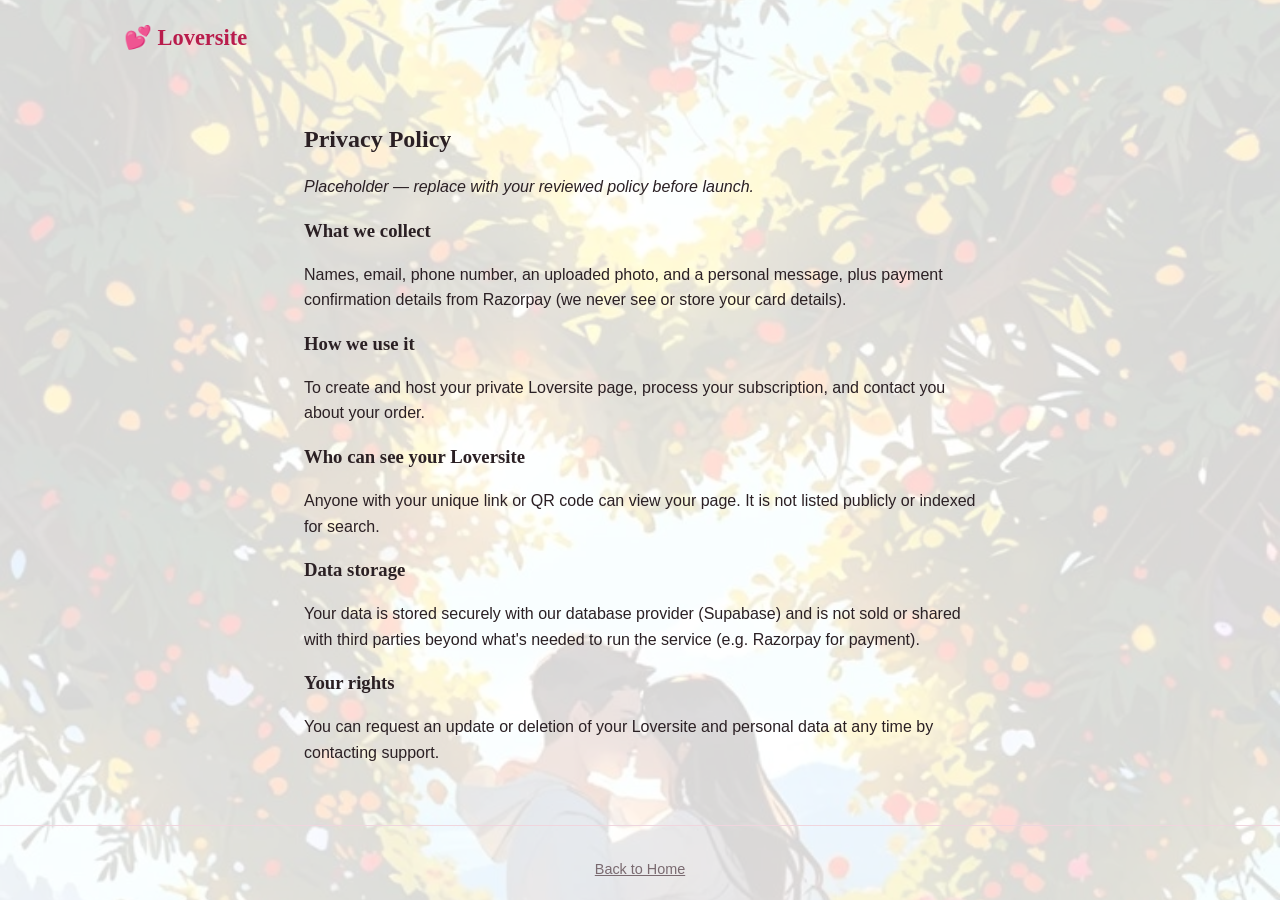
<file: legal/privacy.html>
<!doctype html>
<html lang="en">
<head>
  <meta charset="UTF-8" />
  <meta name="viewport" content="width=device-width, initial-scale=1.0" />
  <title>Privacy Policy — QR Keychain Loversite</title>
  <link rel="stylesheet" href="../assets/css/style.css" />
</head>
<body>
  <nav class="nav container">
    <a class="nav__logo" href="../index.html">💕 Loversite</a>
  </nav>
  <section class="section container" style="max-width: 720px;">
    <h1>Privacy Policy</h1>
    <p><em>Placeholder — replace with your reviewed policy before launch.</em></p>
    <h3>What we collect</h3>
    <p>Names, email, phone number, an uploaded photo, and a personal message, plus payment confirmation details from Razorpay (we never see or store your card details).</p>
    <h3>How we use it</h3>
    <p>To create and host your private Loversite page, process your subscription, and contact you about your order.</p>
    <h3>Who can see your Loversite</h3>
    <p>Anyone with your unique link or QR code can view your page. It is not listed publicly or indexed for search.</p>
    <h3>Data storage</h3>
    <p>Your data is stored securely with our database provider (Supabase) and is not sold or shared with third parties beyond what's needed to run the service (e.g. Razorpay for payment).</p>
    <h3>Your rights</h3>
    <p>You can request an update or deletion of your Loversite and personal data at any time by contacting support.</p>
  </section>
  <footer class="footer"><a href="../index.html">Back to Home</a></footer>
</body>
</html>
</file>
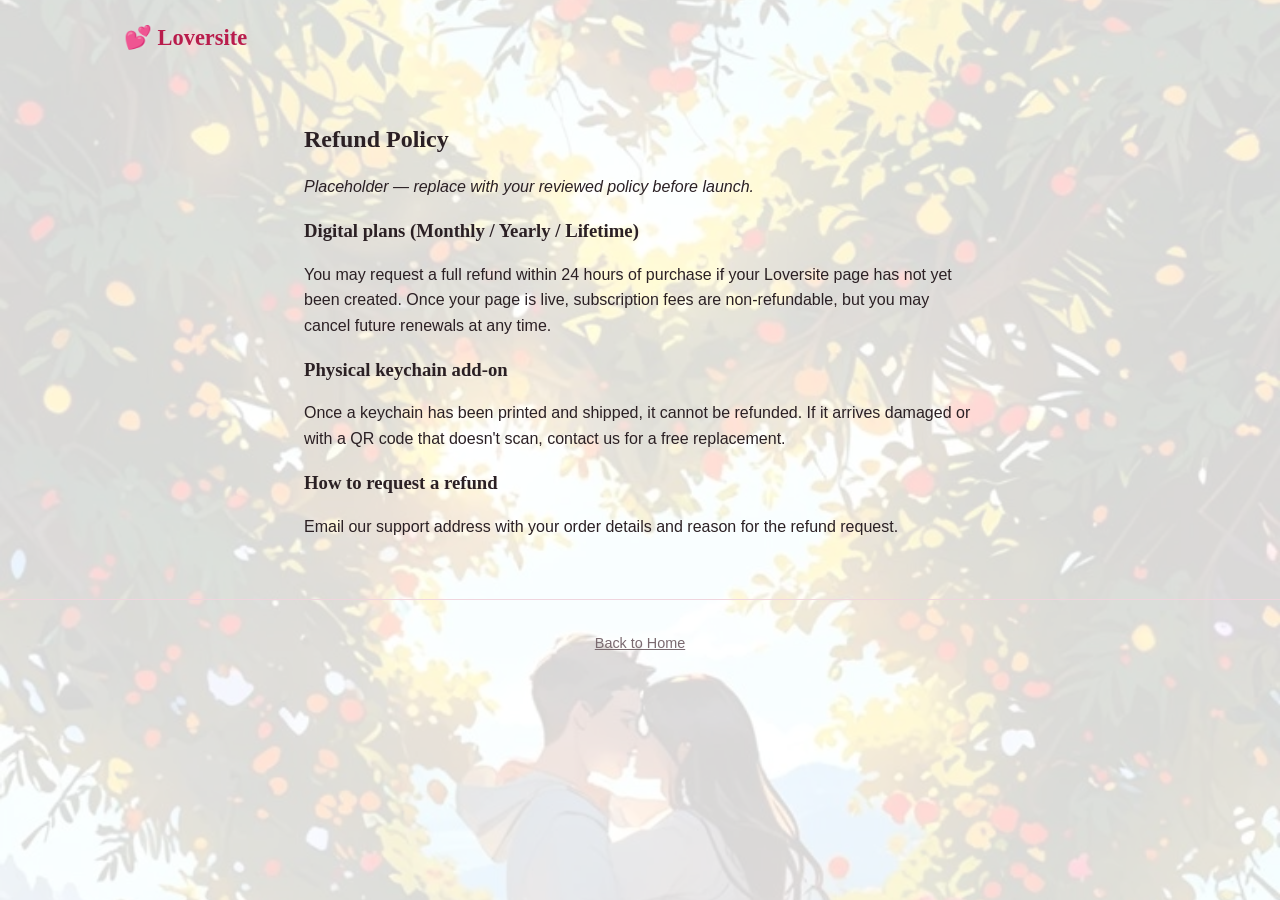
<file: legal/refund.html>
<!doctype html>
<html lang="en">
<head>
  <meta charset="UTF-8" />
  <meta name="viewport" content="width=device-width, initial-scale=1.0" />
  <title>Refund Policy — QR Keychain Loversite</title>
  <link rel="stylesheet" href="../assets/css/style.css" />
</head>
<body>
  <nav class="nav container">
    <a class="nav__logo" href="../index.html">💕 Loversite</a>
  </nav>
  <section class="section container" style="max-width: 720px;">
    <h1>Refund Policy</h1>
    <p><em>Placeholder — replace with your reviewed policy before launch.</em></p>
    <h3>Digital plans (Monthly / Yearly / Lifetime)</h3>
    <p>You may request a full refund within 24 hours of purchase if your Loversite page has not yet been created. Once your page is live, subscription fees are non-refundable, but you may cancel future renewals at any time.</p>
    <h3>Physical keychain add-on</h3>
    <p>Once a keychain has been printed and shipped, it cannot be refunded. If it arrives damaged or with a QR code that doesn't scan, contact us for a free replacement.</p>
    <h3>How to request a refund</h3>
    <p>Email our support address with your order details and reason for the refund request.</p>
  </section>
  <footer class="footer"><a href="../index.html">Back to Home</a></footer>
</body>
</html>
</file>
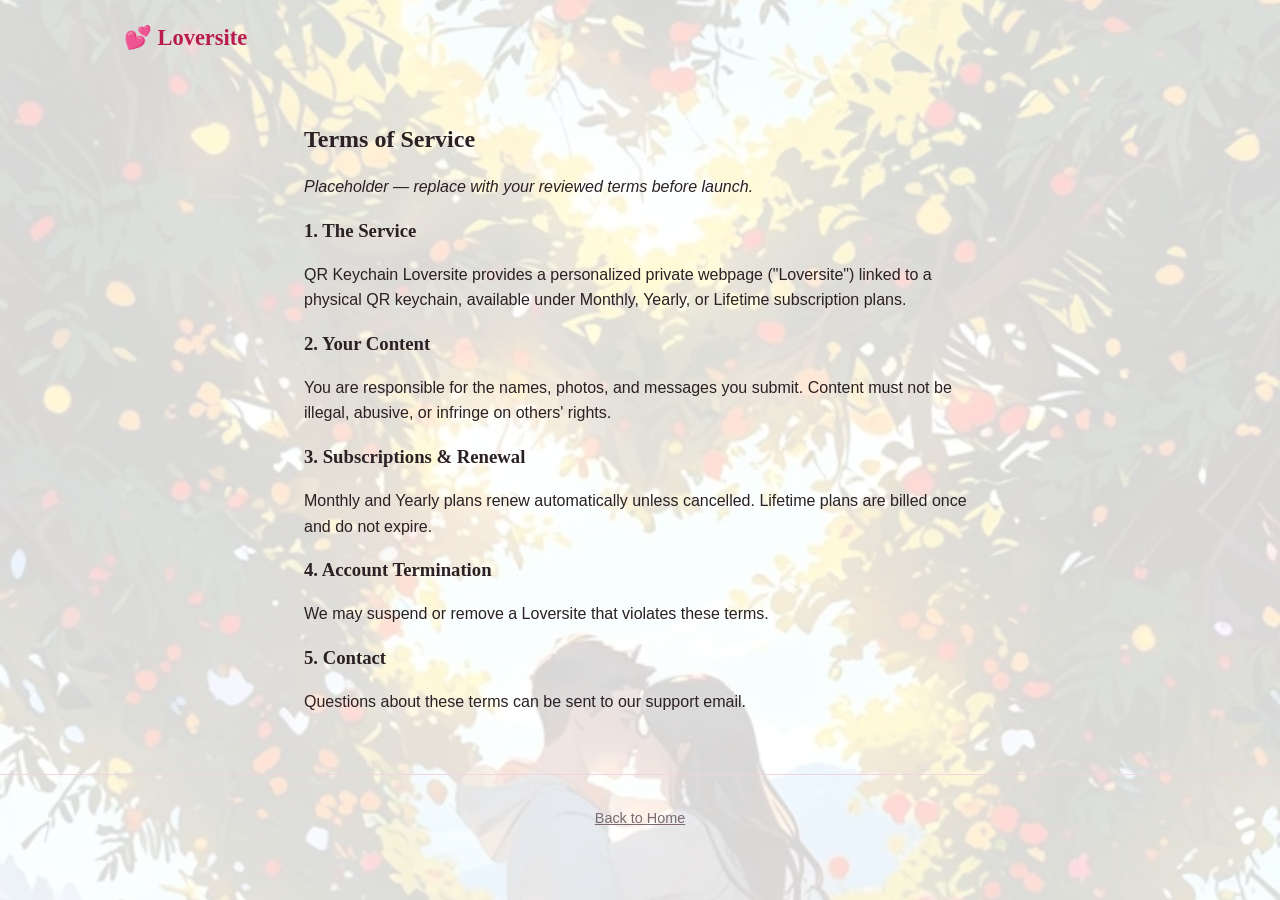
<file: legal/terms.html>
<!doctype html>
<html lang="en">
<head>
  <meta charset="UTF-8" />
  <meta name="viewport" content="width=device-width, initial-scale=1.0" />
  <title>Terms of Service — QR Keychain Loversite</title>
  <link rel="stylesheet" href="../assets/css/style.css" />
</head>
<body>
  <nav class="nav container">
    <a class="nav__logo" href="../index.html">💕 Loversite</a>
  </nav>
  <section class="section container" style="max-width: 720px;">
    <h1>Terms of Service</h1>
    <p><em>Placeholder — replace with your reviewed terms before launch.</em></p>
    <h3>1. The Service</h3>
    <p>QR Keychain Loversite provides a personalized private webpage ("Loversite") linked to a physical QR keychain, available under Monthly, Yearly, or Lifetime subscription plans.</p>
    <h3>2. Your Content</h3>
    <p>You are responsible for the names, photos, and messages you submit. Content must not be illegal, abusive, or infringe on others' rights.</p>
    <h3>3. Subscriptions & Renewal</h3>
    <p>Monthly and Yearly plans renew automatically unless cancelled. Lifetime plans are billed once and do not expire.</p>
    <h3>4. Account Termination</h3>
    <p>We may suspend or remove a Loversite that violates these terms.</p>
    <h3>5. Contact</h3>
    <p>Questions about these terms can be sent to our support email.</p>
  </section>
  <footer class="footer"><a href="../index.html">Back to Home</a></footer>
</body>
</html>
</file>
<file: assets/css/style.css>
:root {
  --color-primary: #e0245e;
  --color-primary-dark: #b91c4c;
  --color-pink: #ffe4ec;
  --color-gold: #d4a537;
  --color-white: #ffffff;
  --color-text: #2b2024;
  --color-muted: #7a6a70;
  --color-border: #f0d5de;
  --shadow-soft: 0 10px 30px rgba(224, 36, 94, 0.12);
  --radius: 16px;
  --font-heading: "Playfair Display", Georgia, "Times New Roman", serif;
  --font-body: "Poppins", "Segoe UI", sans-serif;
  --font-display: "Anton", "Poppins", "Segoe UI", sans-serif;
}

* {
  box-sizing: border-box;
}

html {
  scroll-behavior: smooth;
}

body {
  position: relative;
  margin: 0;
  font-family: var(--font-body);
  color: var(--color-text);
  background: var(--color-white);
  line-height: 1.6;
  overflow-x: hidden;
}

/* Faint sitewide watermark of the hero photo so it reads as one consistent
   backdrop behind every section, not just the hero. */
body::before {
  content: "";
  position: fixed;
  inset: 0;
  z-index: -1;
  background-image: url("../images/hero-couple.webp");
  background-size: cover;
  background-position: center 20%;
  background-attachment: fixed;
  opacity: 0.16;
}

/* ===== Ambient leaves/flowers drifting over the whole page ===== */
.ambient-particles {
  position: fixed;
  inset: 0;
  z-index: -1;
  overflow: hidden;
  pointer-events: none;
}

.ambient-leaf {
  position: absolute;
  font-size: 1.4rem;
  opacity: 0.55;
  will-change: transform;
  filter: drop-shadow(0 6px 8px rgba(43, 32, 36, 0.15));
}

.ambient-leaf:nth-child(1) { top: 8%; left: 6%; }
.ambient-leaf:nth-child(2) { top: 22%; left: 88%; font-size: 1.6rem; }
.ambient-leaf:nth-child(3) { top: 40%; left: 14%; font-size: 1.2rem; }
.ambient-leaf:nth-child(4) { top: 58%; left: 92%; font-size: 1.5rem; }
.ambient-leaf:nth-child(5) { top: 74%; left: 4%; font-size: 1.3rem; }
.ambient-leaf:nth-child(6) { top: 88%; left: 80%; font-size: 1.4rem; }
.ambient-leaf:nth-child(7) { top: 33%; left: 50%; font-size: 1.1rem; }
.ambient-leaf:nth-child(8) { top: 66%; left: 60%; font-size: 1.3rem; }

@media (max-width: 640px) {
  .ambient-leaf:nth-child(7),
  .ambient-leaf:nth-child(8) {
    display: none;
  }
}

@media (prefers-reduced-motion: reduce) {
  html {
    scroll-behavior: auto;
  }
  .reveal {
    opacity: 1 !important;
    transform: none !important;
    transition: none !important;
  }
  .mockup-card.loversite__card,
  .mockup-card__particles span,
  .bento-card,
  .bento-card__particles span,
  .step,
  .step__particles span {
    animation: none !important;
  }
}

/* ===== Scroll progress bar ===== */
.scroll-progress {
  position: fixed;
  top: 0;
  left: 0;
  height: 3px;
  width: 0%;
  background: linear-gradient(90deg, var(--color-primary), var(--color-gold));
  z-index: 1000;
  transition: width 0.1s linear;
}

/* ===== Scroll reveal (3D tilt-up) ===== */
.reveal {
  opacity: 0;
  transform: perspective(1000px) translateY(28px) rotateX(-10deg);
  transform-origin: center bottom;
  transition: opacity 0.7s ease, transform 0.7s ease;
  transition-delay: var(--reveal-delay, 0ms);
}

.reveal.is-visible {
  opacity: 1;
  transform: perspective(1000px) translateY(0) rotateX(0deg);
}

h1, h2, h3 {
  font-family: var(--font-heading);
  margin: 0 0 0.5em;
}

a {
  color: var(--color-primary);
}

img {
  max-width: 100%;
  display: block;
}

.container {
  max-width: 1080px;
  margin: 0 auto;
  padding: 0 24px;
}

/* ===== Nav ===== */
.nav {
  display: flex;
  align-items: center;
  justify-content: space-between;
  flex-wrap: wrap;
  gap: 12px;
  padding: 20px 24px;
}

/* ===== Floating pill nav (index.html) ===== */
.pill-nav {
  position: fixed;
  top: 18px;
  left: 50%;
  transform: translateX(-50%);
  z-index: 900;
  display: flex;
  align-items: center;
  gap: 6px;
  background: rgba(255, 255, 255, 0.9);
  backdrop-filter: blur(12px);
  border-radius: 999px;
  padding: 8px 8px 8px 18px;
  box-shadow: 0 10px 30px rgba(43, 32, 36, 0.12);
  transition: box-shadow 0.3s ease, padding 0.3s ease, background 0.3s ease;
  max-width: calc(100vw - 24px);
}

.pill-nav.nav--scrolled {
  box-shadow: 0 14px 40px rgba(43, 32, 36, 0.2);
  background: rgba(255, 255, 255, 0.98);
}

.pill-nav__logo {
  font-size: 1.3rem;
  text-decoration: none;
  margin-right: 6px;
}

.pill-nav__links {
  display: flex;
  gap: 4px;
  align-items: center;
}

.pill-nav__links a {
  text-decoration: none;
  color: var(--color-text);
  font-weight: 600;
  font-size: 0.88rem;
  padding: 8px 14px;
  border-radius: 999px;
  transition: background 0.2s ease, color 0.2s ease;
  white-space: nowrap;
}

.pill-nav__links a:hover {
  background: var(--color-pink);
  color: var(--color-primary-dark);
}

.pill-nav__cta {
  margin-left: 4px;
  white-space: nowrap;
}

@media (max-width: 640px) {
  .pill-nav__links a {
    padding: 8px 9px;
    font-size: 0.78rem;
  }
  .pill-nav {
    padding: 6px 6px 6px 14px;
    gap: 2px;
  }
}

@media (max-width: 460px) {
  .pill-nav__links a:nth-child(2) {
    display: none;
  }
}

@media (max-width: 380px) {
  .pill-nav__links {
    display: none;
  }
}

/* ===== Minimal back nav (order form / checkout-style pages) =====
   One merged pill (back arrow + logo together, not two separate circles),
   sharing a row with the page's eyebrow badge. */
.hero-topbar {
  position: fixed;
  top: 18px;
  left: 0;
  right: 0;
  z-index: 900;
  display: grid;
  grid-template-columns: 1fr auto 1fr;
  align-items: center;
  padding: 0 18px;
}

.hero-topbar .back-nav {
  justify-self: start;
}

.hero-topbar .eyebrow {
  justify-self: center;
  margin-bottom: 0;
}

.back-nav {
  display: flex;
  align-items: center;
  gap: 2px;
  padding: 6px;
  border-radius: 999px;
  background: rgba(255, 255, 255, 0.9);
  backdrop-filter: blur(12px);
  box-shadow: 0 10px 30px rgba(43, 32, 36, 0.12);
  transition: box-shadow 0.3s ease, background 0.3s ease;
}

.back-nav.nav--scrolled {
  background: rgba(255, 255, 255, 0.98);
  box-shadow: 0 14px 34px rgba(43, 32, 36, 0.2);
}

.back-nav__btn {
  width: 36px;
  height: 36px;
  border-radius: 50%;
  display: flex;
  align-items: center;
  justify-content: center;
  text-decoration: none;
  transition: background 0.2s ease;
}

.back-nav__btn:hover {
  background: var(--color-pink);
}

.back-nav__arrow {
  font-size: 1.1rem;
  color: var(--color-primary-dark);
  font-weight: 700;
}

.back-nav__logo {
  font-size: 1.05rem;
}

.nav__logo {
  font-family: var(--font-heading);
  font-size: 1.4rem;
  font-weight: 700;
  color: var(--color-primary-dark);
  text-decoration: none;
}

.nav__links {
  display: flex;
  flex-wrap: wrap;
  gap: 24px;
  align-items: center;
}

.nav__links a {
  text-decoration: none;
  color: var(--color-text);
  font-weight: 500;
}

.btn-sm {
  padding: 10px 20px;
  font-size: 0.9rem;
}

/* ===== Buttons ===== */
.btn {
  display: inline-block;
  padding: 14px 28px;
  border-radius: 999px;
  border: none;
  font-weight: 600;
  font-size: 1rem;
  cursor: pointer;
  text-decoration: none;
  transition: transform 0.15s ease, box-shadow 0.15s ease;
}

.btn-primary {
  background: var(--color-primary);
  color: var(--color-white);
  box-shadow: var(--shadow-soft);
}

.btn-primary:hover {
  transform: translateY(-2px);
  box-shadow: 0 14px 34px rgba(224, 36, 94, 0.2);
}

.btn-outline {
  background: transparent;
  color: var(--color-primary-dark);
  border: 2px solid var(--color-primary);
}

.btn-block {
  width: 100%;
  text-align: center;
}

/* ===== Hero ===== */
.hero {
  position: relative;
  padding: 110px 24px 40px;
  overflow: hidden;
  background: linear-gradient(180deg, var(--color-pink) 0%, var(--color-white) 45%, rgba(255, 255, 255, 0) 100%);
}

@media (max-width: 640px) {
  .hero {
    padding-top: 78px;
    padding-bottom: 24px;
  }
}

.hero__bg {
  position: absolute;
  inset: 0;
  background-image: url("../images/hero-couple.webp");
  background-size: cover;
  background-position: center 20%;
  opacity: 0.32;
  z-index: 0;
  mask-image: linear-gradient(180deg, #000 0%, #000 45%, transparent 100%);
  -webkit-mask-image: linear-gradient(180deg, #000 0%, #000 45%, transparent 100%);
}

.hero__scrim {
  position: absolute;
  inset: 0;
  z-index: 0;
  background: linear-gradient(90deg, var(--color-white) 0%, rgba(255, 255, 255, 0.75) 32%, rgba(255, 255, 255, 0.15) 60%, rgba(255, 228, 236, 0.05) 100%);
  mask-image: linear-gradient(180deg, #000 0%, #000 45%, transparent 100%);
  -webkit-mask-image: linear-gradient(180deg, #000 0%, #000 45%, transparent 100%);
}

.hero__leaves {
  position: absolute;
  inset: 0;
  z-index: 1;
  overflow: hidden;
  pointer-events: none;
}

.leaf {
  position: absolute;
  font-size: 1.6rem;
  opacity: 0.75;
  will-change: transform;
  filter: drop-shadow(0 6px 10px rgba(43, 32, 36, 0.15));
}

.leaf:nth-child(1) { top: 10%; left: 8%; font-size: 1.8rem; }
.leaf:nth-child(2) { top: 18%; left: 42%; font-size: 1.3rem; }
.leaf:nth-child(3) { top: 8%; left: 68%; font-size: 1.5rem; }
.leaf:nth-child(4) { top: 30%; left: 22%; font-size: 1.7rem; }
.leaf:nth-child(5) { top: 4%; left: 86%; font-size: 1.4rem; }
.leaf:nth-child(6) { top: 26%; left: 55%; font-size: 1.2rem; }

.hero__blob {
  position: absolute;
  border-radius: 50%;
  filter: blur(60px);
  opacity: 0.5;
  z-index: 0;
  animation: blobFloat 12s ease-in-out infinite;
}

.hero__blob--one {
  width: 340px;
  height: 340px;
  top: -80px;
  right: -60px;
  background: radial-gradient(circle, var(--color-gold), transparent 70%);
}

.hero__blob--two {
  width: 280px;
  height: 280px;
  top: 8%;
  left: -60px;
  background: radial-gradient(circle, var(--color-primary), transparent 70%);
  animation-delay: -6s;
}

@keyframes blobFloat {
  0%, 100% { transform: translate(0, 0) scale(1); }
  50% { transform: translate(20px, 30px) scale(1.08); }
}

.hero__grid {
  position: relative;
  z-index: 1;
  display: grid;
  grid-template-columns: 1.05fr 0.95fr;
  gap: 48px;
  align-items: center;
  padding-top: 32px;
}

.eyebrow {
  display: inline-block;
  background: rgba(224, 36, 94, 0.1);
  color: var(--color-primary-dark);
  padding: 6px 16px;
  border-radius: 999px;
  font-size: 0.82rem;
  font-weight: 600;
  margin-bottom: 16px;
}

.hero__copy h1 {
  font-family: var(--font-display);
  font-weight: 400;
  text-transform: uppercase;
  letter-spacing: 0.01em;
  line-height: 1.02;
  font-size: clamp(2.6rem, 6.5vw, 4.6rem);
  color: var(--color-primary-dark);
  text-align: left;
}

.text-gradient {
  background: linear-gradient(90deg, var(--color-primary), var(--color-gold));
  -webkit-background-clip: text;
  background-clip: text;
  color: transparent;
}

.hero__copy p {
  max-width: 480px;
  margin: 0 0 28px;
  color: var(--color-muted);
  font-size: 1.1rem;
  text-align: left;
}

.hero__actions {
  display: flex;
  gap: 16px;
  flex-wrap: wrap;
}

/* ===== Hero visual (phone + QR mockups) ===== */
.hero__visual {
  position: relative;
  display: flex;
  justify-content: center;
  align-items: center;
  min-height: 380px;
  perspective: 1400px;
}

.hero__visual-stage {
  position: relative;
  display: inline-block;
}

/* ===== Hanging QR keychain (the actual product) ===== */
.keychain {
  position: absolute;
  top: -34px;
  right: 6%;
  z-index: 3;
  display: flex;
  flex-direction: column;
  align-items: center;
  transform-origin: top center;
  perspective: 700px;
  will-change: transform;
}

.keychain__ring {
  width: 20px;
  height: 20px;
  border-radius: 50%;
  border: 4px solid #e4e7ec;
  background: linear-gradient(135deg, #fff, #b9c0cc);
  box-shadow: inset 0 1px 2px rgba(255, 255, 255, 0.9), 0 2px 4px rgba(0, 0, 0, 0.25);
}

.keychain__chain {
  width: 3px;
  height: 34px;
  margin-top: -2px;
  background: repeating-linear-gradient(180deg, #d9dee6 0 4px, #9aa2b1 4px 8px);
  border-radius: 2px;
}

.keychain__tag {
  width: 64px;
  height: 80px;
  padding: 6px;
  border-radius: 14px;
  background: linear-gradient(160deg, var(--color-gold), #b9862a);
  box-shadow: 0 14px 26px rgba(43, 32, 36, 0.35), inset 0 1px 1px rgba(255, 255, 255, 0.5);
  transform-style: preserve-3d;
}

.keychain__tag-inner {
  width: 100%;
  height: 100%;
  background: var(--color-white);
  border-radius: 9px;
  display: flex;
  flex-direction: column;
  align-items: center;
  justify-content: center;
  gap: 4px;
}

.keychain__qr {
  width: 30px;
  height: 30px;
  border-radius: 4px;
  overflow: hidden;
  background-color: #fff;
}

.keychain__qr canvas, .keychain__qr img {
  display: block;
  width: 100%;
  height: 100%;
}

@media (max-width: 640px) {
  .keychain {
    top: -26px;
    right: 4%;
  }
  .keychain__tag {
    width: 52px;
    height: 66px;
  }
  .keychain__qr {
    width: 24px;
    height: 24px;
  }
}

.mockup-phone {
  position: relative;
  width: min(280px, 72vw);
  background: #201017;
  border-radius: 36px;
  padding: 14px;
  box-shadow: 0 30px 60px rgba(43, 32, 36, 0.35);
  will-change: transform;
  transform-style: preserve-3d;
}

.mockup-phone__notch {
  width: 70px;
  height: 8px;
  border-radius: 999px;
  background: #000;
  margin: 0 auto 10px;
}

.mockup-card.loversite__card {
  position: relative;
  overflow: hidden;
  border-radius: 22px;
  padding: 28px 20px;
  box-shadow: none;
  background-image: url("../images/phone-screen-bg.webp");
  background-size: 135% 135%;
  background-position: center 40%;
  animation: mockupGlow 14s ease-in-out infinite;
}

.mockup-card.loversite__card::before {
  content: "";
  position: absolute;
  inset: 0;
  z-index: 0;
  background: linear-gradient(180deg, rgba(16, 10, 13, 0.55) 0%, rgba(16, 10, 13, 0.18) 35%, rgba(16, 10, 13, 0.65) 100%);
  pointer-events: none;
}

@keyframes mockupGlow {
  0%, 100% { background-position: 0% 0%; }
  50% { background-position: 60% 40%; }
}

.mockup-card__particles {
  position: absolute;
  inset: 0;
  z-index: 0;
  overflow: hidden;
  pointer-events: none;
}

.mockup-card__particles span {
  position: absolute;
  bottom: -10%;
  font-size: 0.8rem;
  color: var(--color-gold);
  opacity: 0;
  animation: mockupFloat 6s linear infinite;
}

.mockup-card__particles span:nth-child(1) { left: 12%; animation-delay: 0s; }
.mockup-card__particles span:nth-child(2) { left: 32%; font-size: 0.6rem; animation-delay: 1.2s; }
.mockup-card__particles span:nth-child(3) { left: 55%; animation-delay: 2.4s; }
.mockup-card__particles span:nth-child(4) { left: 74%; font-size: 0.65rem; animation-delay: 3.6s; }
.mockup-card__particles span:nth-child(5) { left: 90%; animation-delay: 4.8s; }

@keyframes mockupFloat {
  0% { transform: translateY(0) scale(0.8); opacity: 0; }
  15% { opacity: 0.9; }
  85% { opacity: 0.6; }
  100% { transform: translateY(-320px) scale(1.15); opacity: 0; }
}

.mockup-card__content {
  position: relative;
  z-index: 1;
}

.mockup-card__photo {
  width: 84px;
  height: 84px;
  border-radius: 50%;
  margin: 0 auto 16px;
  background: radial-gradient(circle, rgba(212, 165, 55, 0.35), rgba(224, 36, 94, 0.3));
  display: flex;
  align-items: center;
  justify-content: center;
  font-size: 2.2rem;
  border: 3px solid rgba(255, 255, 255, 0.2);
  box-shadow: 0 0 26px rgba(212, 165, 55, 0.35);
}

.mockup-card .loversite__names {
  font-family: var(--font-display);
  font-weight: 400;
  text-transform: uppercase;
  letter-spacing: 0.02em;
  font-size: 1.3rem;
  color: #fff;
}

.mockup-card .loversite__message {
  color: #d9c3ce;
}

.mockup-card .loversite__counter {
  background: rgba(212, 165, 55, 0.16);
  border: 1px solid rgba(212, 165, 55, 0.45);
  color: #f5d78a;
}

.hero__blob {
  will-change: transform;
}

.hero__scroll-cue {
  position: relative;
  z-index: 1;
  display: flex;
  flex-direction: column;
  align-items: center;
  gap: 8px;
  margin: 56px auto 0;
  color: var(--color-muted);
  font-size: 0.78rem;
  text-transform: uppercase;
  letter-spacing: 0.08em;
}

.hero__scroll-cue span {
  width: 1px;
  height: 32px;
  background: linear-gradient(180deg, var(--color-primary), transparent);
  animation: scrollCue 1.8s ease-in-out infinite;
}

@keyframes scrollCue {
  0% { transform: scaleY(0.4); opacity: 0.3; }
  50% { transform: scaleY(1); opacity: 1; }
  100% { transform: scaleY(0.4); opacity: 0.3; }
}

/* ===== Simple centered hero intro (order form, and any other page that
   wants the hero treatment without the two-column phone mockup layout) ===== */
.hero__intro {
  position: relative;
  z-index: 1;
  max-width: 640px;
  margin: 0 auto;
  text-align: center;
  padding-top: 20px;
}

.hero__intro h1 {
  font-family: var(--font-display);
  font-weight: 400;
  text-transform: uppercase;
  letter-spacing: 0.01em;
  line-height: 1.05;
  font-size: clamp(2rem, 5.5vw, 3.2rem);
  color: var(--color-primary-dark);
}

.hero__intro p {
  color: var(--color-muted);
  font-size: 1.05rem;
  margin: 0 auto;
}

@media (max-width: 860px) {
  .hero__grid {
    grid-template-columns: 1fr;
    text-align: center;
  }
  .hero__copy h1, .hero__copy p {
    text-align: center;
    margin-left: auto;
    margin-right: auto;
  }
  .hero__actions {
    justify-content: center;
  }
  .hero__visual {
    min-height: 320px;
    margin-top: 20px;
  }
}

@media (max-width: 640px) {
  .eyebrow {
    margin-bottom: 10px;
  }
  .hero__copy h1 {
    font-size: clamp(2.1rem, 9vw, 2.6rem);
  }
  .hero__copy p {
    margin-bottom: 18px;
    font-size: 1rem;
  }
  .hero__actions {
    gap: 10px;
  }
  .hero__trust {
    margin-top: 16px;
    gap: 12px;
    font-size: 0.78rem;
  }
  .hero__visual {
    min-height: 0;
    margin-top: 8px;
  }
  .hero__scroll-cue {
    margin-top: 28px;
  }
}

/* ===== Sections ===== */
.section {
  padding: 44px 24px;
}

@media (max-width: 640px) {
  .section {
    padding: 36px 20px;
  }
}

.section-title {
  text-align: center;
  margin-bottom: 28px;
}

@media (max-width: 640px) {
  .section-title {
    margin-bottom: 26px;
  }
}

.section-title h2 {
  font-family: var(--font-display);
  font-weight: 400;
  text-transform: uppercase;
  letter-spacing: 0.01em;
  color: var(--color-primary-dark);
  font-size: clamp(1.8rem, 4vw, 2.6rem);
}

.section-title p {
  color: var(--color-muted);
}

/* ===== How it works ===== */
.steps {
  display: grid;
  grid-template-columns: repeat(auto-fit, minmax(220px, 1fr));
  gap: 24px;
}

.step {
  position: relative;
  overflow: hidden;
  background: linear-gradient(135deg, #ffffff 40%, var(--color-pink) 100%);
  background-size: 220% 220%;
  animation: mockupGlow 11s ease-in-out infinite;
  border: 1px solid var(--color-border);
  border-radius: var(--radius);
  padding: 28px;
  text-align: center;
}

.step__particles {
  position: absolute;
  inset: 0;
  z-index: 0;
  overflow: hidden;
  pointer-events: none;
}

.step__particles span {
  position: absolute;
  bottom: -10%;
  font-size: 0.85rem;
  color: var(--color-primary);
  opacity: 0;
  animation: mockupFloat 8s linear infinite;
}

.step__particles span:nth-child(1) { left: 14%; animation-delay: 0s; }
.step__particles span:nth-child(2) { left: 48%; font-size: 0.65rem; animation-delay: 2s; }
.step__particles span:nth-child(3) { left: 78%; animation-delay: 4.2s; }

.step__icon, .step h3, .step p {
  position: relative;
  z-index: 1;
}

.step__icon {
  font-size: 2rem;
  margin-bottom: 12px;
}

/* ===== Bento showcase =====
   Earlier versions wrapped this section in a full-bleed colored block, but
   no amount of edge-fading fully hid the seam against the white sections
   above/below (Mach-band edge, then a texture mismatch against the page's
   watermark). Simplest fix that actually removes the seam: this section
   shares the same background as every other section — the color and energy
   comes from the bento cards themselves instead of the section wrapper. */
.section-title--light h2 {
  color: var(--color-primary-dark);
}

.section-title--light p {
  color: var(--color-muted);
}

.bento-grid {
  display: grid;
  grid-template-columns: repeat(4, 1fr);
  grid-auto-rows: 160px;
  gap: 18px;
}

.bento-card {
  position: relative;
  grid-column: span 2;
  border-radius: 20px;
  padding: 20px;
  display: flex;
  flex-direction: column;
  justify-content: flex-end;
  color: #fff;
  overflow: hidden;
  background: linear-gradient(135deg, var(--bento-a), var(--bento-b));
  background-size: 180% 180%;
  animation: mockupGlow 9s ease-in-out infinite;
  transition: transform 0.35s ease, box-shadow 0.35s ease;
}

.bento-card:hover {
  transform: translateY(-6px);
  box-shadow: 0 20px 40px rgba(0, 0, 0, 0.35);
}

.bento-card--wide {
  grid-column: span 2;
  grid-row: span 1;
}

/* Real illustrations instead of a flat gradient. Each card sets its own
   background-image inline; this just handles fit/sizing + keeps the name
   and caption readable with a text-shadow instead of a dark scrim. */
.bento-card--photo {
  animation: none;
  background-size: cover;
  background-position: center 20%;
  background-color: #fff;
}

.bento-card--photo h4,
.bento-card--photo p {
  text-shadow: 0 1px 3px rgba(0, 0, 0, 0.55), 0 2px 10px rgba(0, 0, 0, 0.35);
}

/* "Video-like" motion standing in for a real clip: a slow-drifting gradient
   (see .bento-card animation above) plus small hearts/sparkles floating up
   through the card, on a loop. */
.bento-card__particles {
  position: absolute;
  inset: 0;
  z-index: 0;
  overflow: hidden;
  pointer-events: none;
}

.bento-card__particles span {
  position: absolute;
  bottom: -10%;
  font-size: 0.8rem;
  opacity: 0;
  animation: mockupFloat 7s linear infinite;
}

.bento-card__particles span:nth-child(1) { left: 10%; animation-delay: 0s; }
.bento-card__particles span:nth-child(2) { left: 32%; font-size: 0.6rem; animation-delay: 1.6s; }
.bento-card__particles span:nth-child(3) { left: 54%; animation-delay: 3.2s; }
.bento-card__particles span:nth-child(4) { left: 74%; font-size: 0.65rem; animation-delay: 4.8s; }
.bento-card__particles span:nth-child(5) { left: 90%; animation-delay: 2.4s; }

.bento-card__emoji {
  position: absolute;
  top: 16px;
  right: 18px;
  z-index: 1;
  font-size: 1.6rem;
  opacity: 0.9;
}

.bento-card h4,
.bento-card p {
  position: relative;
  z-index: 1;
}

.bento-card h4 {
  margin: 0 0 2px;
  font-family: var(--font-heading);
  font-size: 1.15rem;
}

.bento-card p {
  margin: 0;
  font-size: 0.85rem;
  opacity: 0.9;
}

@media (max-width: 760px) {
  .bento-grid {
    grid-template-columns: repeat(2, 1fr);
    grid-auto-rows: minmax(150px, auto);
  }
  .bento-card, .bento-card--wide {
    grid-column: span 1;
  }
}

@media (max-width: 420px) {
  .bento-grid {
    grid-template-columns: 1fr;
  }
}

/* ===== CTA banner =====
   Same fix as the showcase section above: a full-bleed color block always
   showed a seam against the white page around it. The color now lives on a
   contained card instead of the section itself, so there's no page-width
   edge to blend. */
.cta-banner {
  padding: 70px 24px;
  text-align: center;
}

.cta-banner__card {
  max-width: 720px;
  margin: 0 auto;
  padding: 56px 32px;
  border-radius: 28px;
  background: linear-gradient(120deg, var(--color-primary), var(--color-primary-dark));
  box-shadow: 0 24px 50px rgba(185, 28, 76, 0.25);
}

@media (max-width: 640px) {
  .cta-banner {
    padding: 36px 20px;
  }
  .cta-banner__card {
    padding: 40px 24px;
  }
}

.cta-banner h2 {
  font-family: var(--font-display);
  font-weight: 400;
  text-transform: uppercase;
  letter-spacing: 0.01em;
  color: #fff;
  font-size: clamp(1.6rem, 4vw, 2.6rem);
  margin-bottom: 24px;
}

.cta-banner .btn-primary {
  background: #fff;
  color: var(--color-primary-dark);
}

/* ===== Pricing ===== */
.pricing-grid {
  display: grid;
  grid-template-columns: repeat(auto-fit, minmax(260px, 1fr));
  gap: 24px;
}

.price-card {
  background: var(--color-white);
  border: 1px solid var(--color-border);
  border-radius: var(--radius);
  padding: 32px 24px;
  text-align: center;
  position: relative;
}

.price-card--featured {
  border-color: var(--color-primary);
  box-shadow: var(--shadow-soft);
}

.price-card__badge {
  position: absolute;
  top: -14px;
  left: 50%;
  transform: translateX(-50%);
  background: var(--color-gold);
  color: var(--color-white);
  padding: 4px 16px;
  border-radius: 999px;
  font-size: 0.8rem;
  font-weight: 600;
}

.price-card__amount {
  font-size: 2.4rem;
  font-weight: 700;
  color: var(--color-primary-dark);
  margin: 12px 0;
}

.price-card__amount span {
  font-size: 1rem;
  font-weight: 400;
  color: var(--color-muted);
}

.price-card ul {
  list-style: none;
  padding: 0;
  margin: 20px 0;
  text-align: left;
}

.price-card li {
  padding: 6px 0;
  color: var(--color-muted);
}

.price-card li::before {
  content: "\2764  ";
}

/* ===== Forms ===== */
.form-card {
  background: var(--color-white);
  border: 1px solid var(--color-border);
  border-radius: var(--radius);
  padding: 32px;
  max-width: 560px;
  margin: 0 auto;
  box-shadow: var(--shadow-soft);
}

@media (max-width: 480px) {
  .form-card {
    padding: 22px 18px;
  }
}

.form-group {
  margin-bottom: 18px;
}

label {
  display: block;
  font-weight: 600;
  margin-bottom: 6px;
  font-size: 0.9rem;
}

input, textarea, select {
  width: 100%;
  padding: 12px 14px;
  border: 1px solid var(--color-border);
  border-radius: 10px;
  font-family: inherit;
  font-size: 1rem;
  background: var(--color-white);
}

input:focus, textarea:focus, select:focus {
  outline: none;
  border-color: var(--color-primary);
}

.form-hint {
  font-size: 0.82rem;
  color: var(--color-muted);
  margin-top: 4px;
}

.form-error {
  color: var(--color-primary-dark);
  font-size: 0.85rem;
  margin-top: 4px;
  display: none;
}

.form-status {
  margin-top: 16px;
  padding: 12px 16px;
  border-radius: 10px;
  font-size: 0.9rem;
  display: none;
}

.form-status--info {
  background: #fff4d6;
  color: #8a6300;
}

.form-status--error {
  background: #ffe1e1;
  color: #a30d0d;
}

.form-status--success {
  background: #dcf7e3;
  color: #146c2e;
}

/* ===== Footer ===== */
.footer {
  border-top: 1px solid var(--color-border);
  padding: 32px 24px;
  text-align: center;
  color: var(--color-muted);
  font-size: 0.9rem;
}

.footer a {
  color: var(--color-muted);
  margin: 0 8px;
}

/* ===== Loversite ===== */
.loversite {
  min-height: 100vh;
  display: flex;
  align-items: center;
  justify-content: center;
  padding: 24px;
  background: radial-gradient(circle at top, #fff0f5, #ffd6e4);
}

.loversite__card {
  background: var(--color-white);
  border-radius: 24px;
  max-width: 520px;
  width: 100%;
  padding: 40px 32px;
  text-align: center;
  box-shadow: 0 20px 60px rgba(224, 36, 94, 0.25);
}

.loversite__photo {
  width: 180px;
  height: 180px;
  border-radius: 50%;
  object-fit: cover;
  margin: 0 auto 20px;
  border: 6px solid var(--color-pink);
}

@media (max-width: 420px) {
  .loversite__card {
    padding: 28px 20px;
  }
  .loversite__photo {
    width: 140px;
    height: 140px;
  }
  .loversite__names {
    font-size: 1.4rem;
  }
}

.loversite__names {
  font-size: 1.8rem;
  color: var(--color-primary-dark);
}

.loversite__message {
  color: var(--color-muted);
  font-style: italic;
  margin: 20px 0;
}

.loversite__counter {
  background: var(--color-pink);
  border-radius: 14px;
  padding: 16px;
  font-weight: 600;
  color: var(--color-primary-dark);
}

.loversite__state {
  text-align: center;
  color: var(--color-muted);
  padding: 60px 24px;
}

@media (max-width: 640px) {
  .nav__links {
    gap: 14px;
    font-size: 0.9rem;
  }
}
</file>
